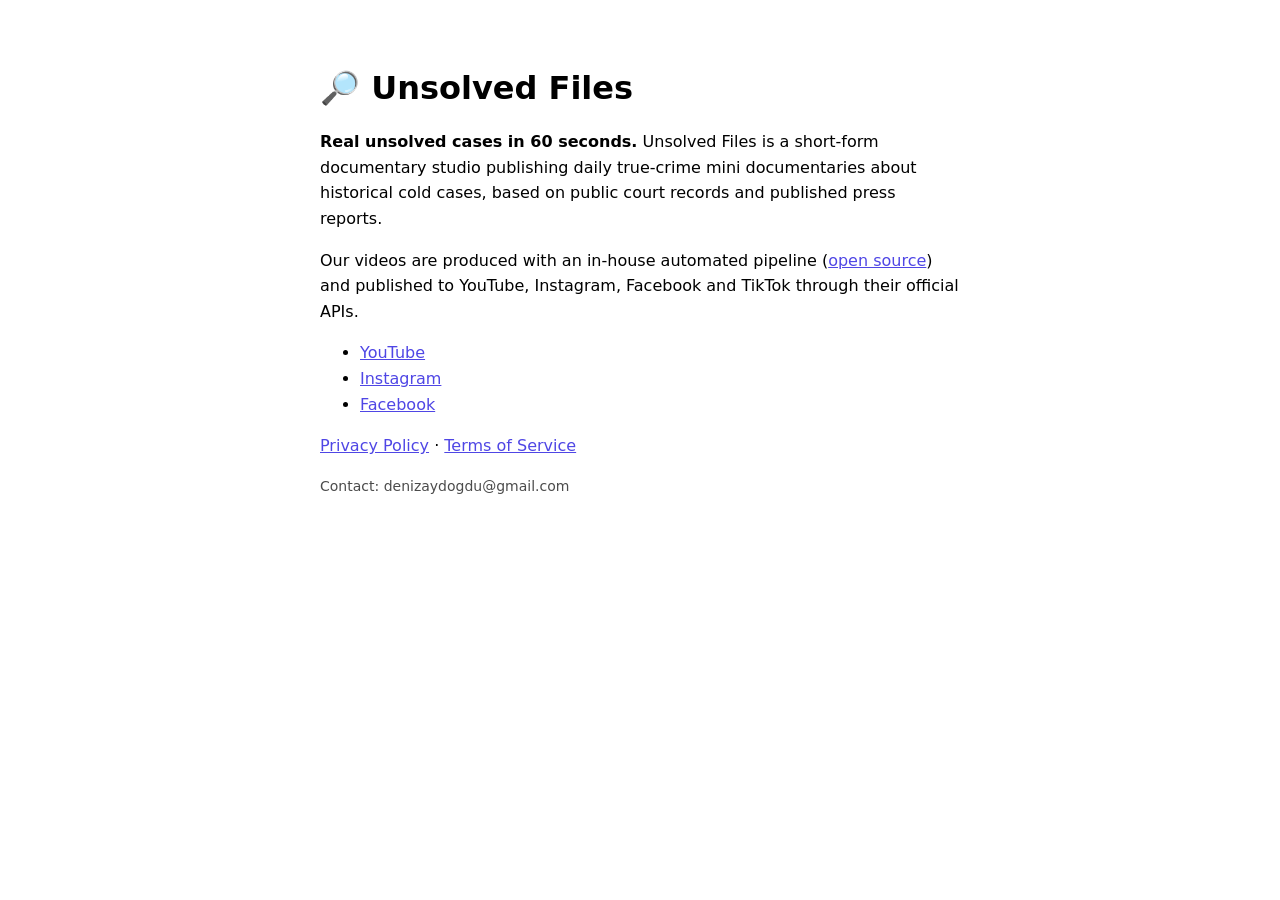
<file: index.html>
<!DOCTYPE html>
<html lang="en">
<head>
<meta charset="utf-8">
<meta name="viewport" content="width=device-width, initial-scale=1">
<title>Unsolved Files — Short-Form Documentary Studio</title>
<style>
  :root { color-scheme: light dark; }
  body { font-family: system-ui, sans-serif; max-width: 640px; margin: 0 auto;
         padding: 48px 24px; line-height: 1.6; }
  h1 { font-size: 32px; line-height: 1.2; }
  a { color: #4F46E5; }
  .muted { opacity: .7; font-size: 14px; }
</style>
</head>
<body>
<h1>🔎 Unsolved Files</h1>
<p><strong>Real unsolved cases in 60 seconds.</strong> Unsolved Files is a
short-form documentary studio publishing daily true-crime mini documentaries
about historical cold cases, based on public court records and published
press reports.</p>
<p>Our videos are produced with an in-house automated pipeline
(<a href="https://github.com/denizaydogdu/videoGenerator">open source</a>)
and published to YouTube, Instagram, Facebook and TikTok through their
official APIs.</p>
<ul>
  <li><a href="https://www.youtube.com/channel/UC8mtMbNusFMf1zI5bkK4y5Q">YouTube</a></li>
  <li><a href="https://www.instagram.com/unsolvedfiles007/">Instagram</a></li>
  <li><a href="https://www.facebook.com/unsolvedfiles007">Facebook</a></li>
</ul>
<p><a href="privacy.html">Privacy Policy</a> · <a href="terms.html">Terms of Service</a></p>
<p class="muted">Contact: denizaydogdu@gmail.com</p>
</body>
</html>
</file>
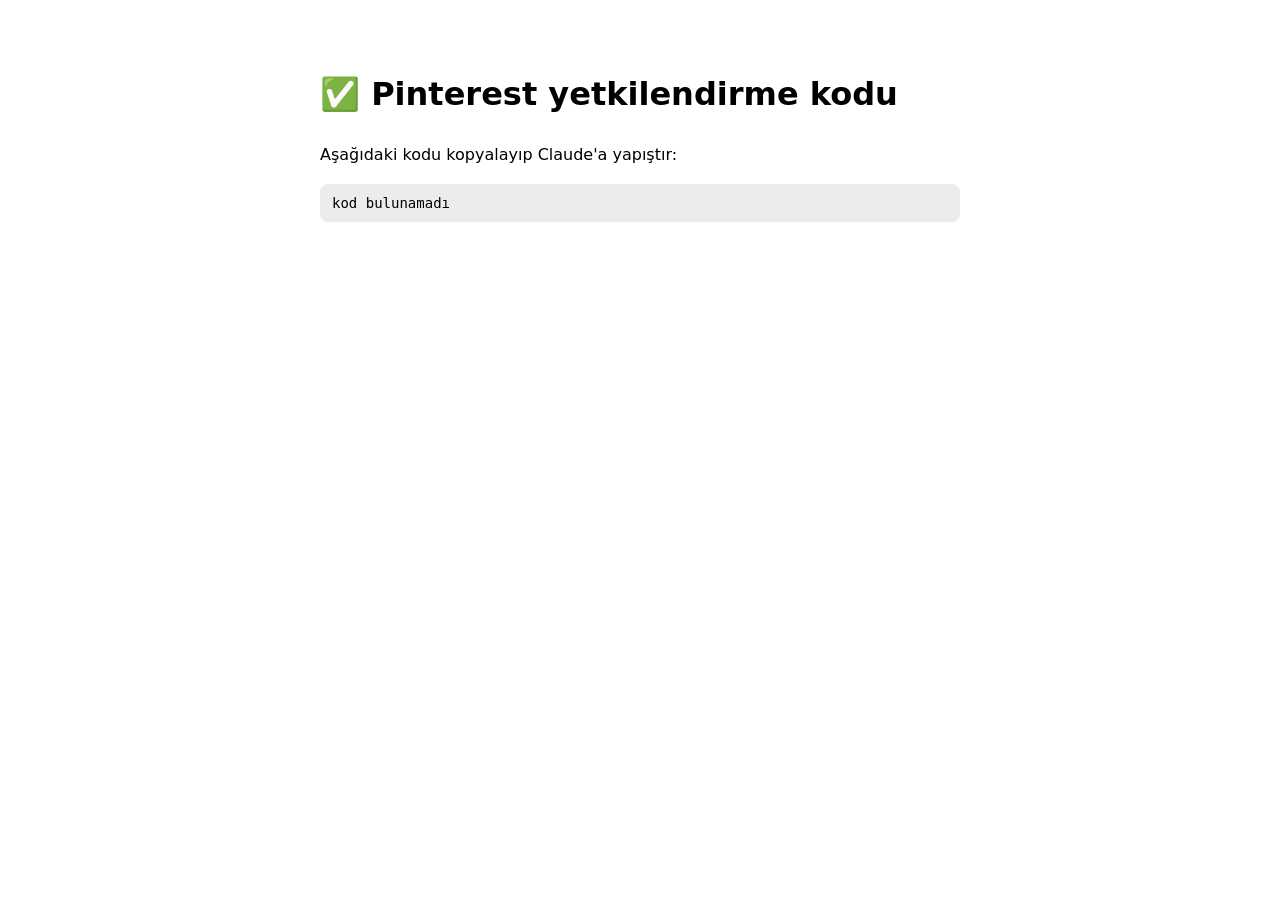
<file: pinterest-callback.html>
<!DOCTYPE html>
<html lang="en">
<head>
<meta charset="utf-8">
<meta name="viewport" content="width=device-width, initial-scale=1">
<title>Pinterest Authorization — Unsolved Files</title>
<style>
  :root { color-scheme: light dark; }
  body { font-family: system-ui, sans-serif; max-width: 640px; margin: 0 auto;
         padding: 48px 24px; line-height: 1.6; }
  code { background: rgba(127,127,127,.15); padding: 8px 12px; border-radius: 8px;
         display: block; word-break: break-all; font-size: 14px; margin: 16px 0; }
</style>
</head>
<body>
<h1>✅ Pinterest yetkilendirme kodu</h1>
<p>Aşağıdaki kodu kopyalayıp Claude'a yapıştır:</p>
<code id="code">(kod bekleniyor…)</code>
<script>
  const p = new URLSearchParams(location.search);
  document.getElementById("code").textContent =
    p.get("code") || p.get("error_description") || p.get("error") || "kod bulunamadı";
</script>
</body>
</html>
</file>
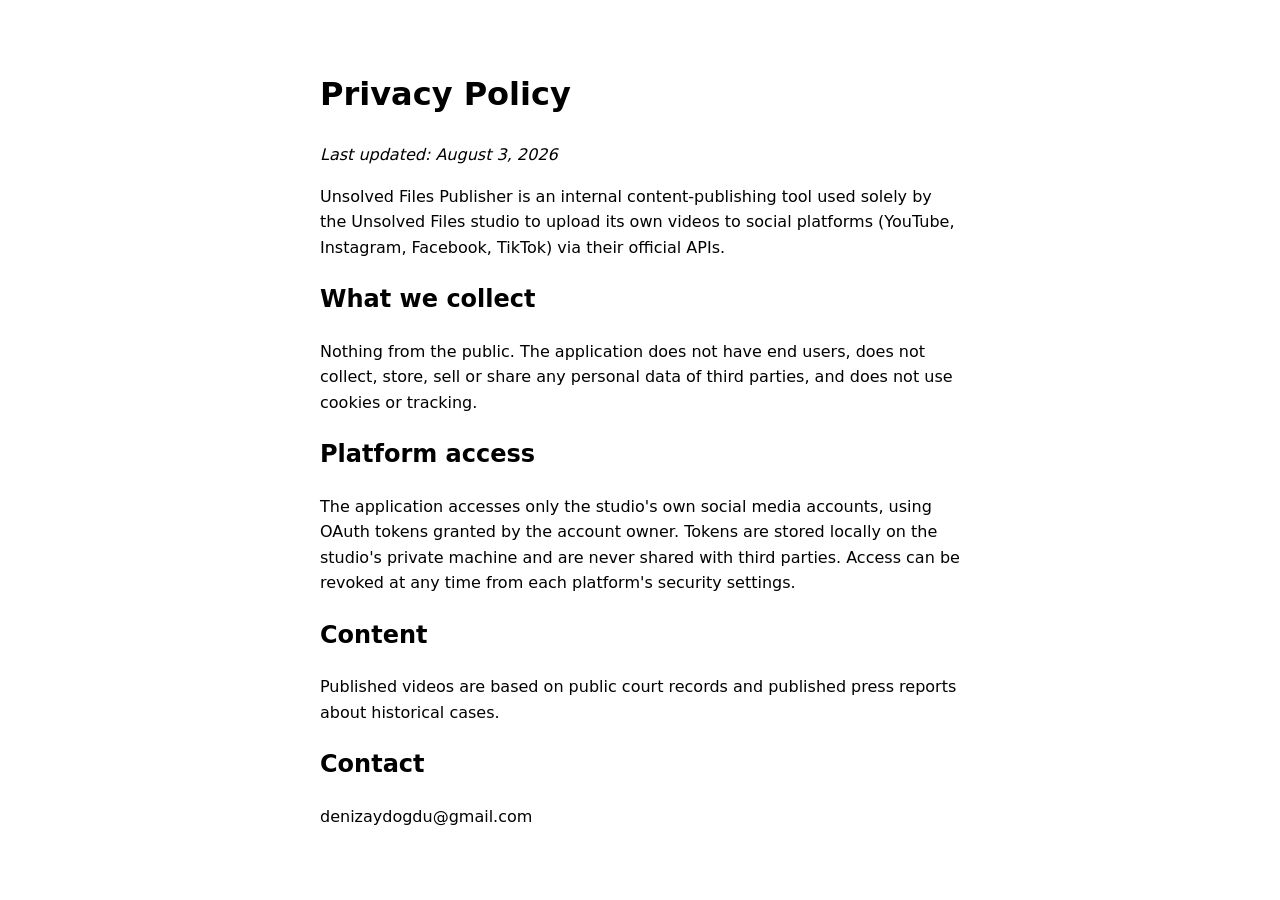
<file: privacy.html>
<!DOCTYPE html>
<html lang="en">
<head>
<meta charset="utf-8">
<meta name="viewport" content="width=device-width, initial-scale=1">
<title>Privacy Policy — Unsolved Files</title>
<style>
  :root { color-scheme: light dark; }
  body { font-family: system-ui, sans-serif; max-width: 640px; margin: 0 auto;
         padding: 48px 24px; line-height: 1.6; }
</style>
</head>
<body>
<h1>Privacy Policy</h1>
<p><em>Last updated: August 3, 2026</em></p>
<p>Unsolved Files Publisher is an internal content-publishing tool used
solely by the Unsolved Files studio to upload its own videos to social
platforms (YouTube, Instagram, Facebook, TikTok) via their official APIs.</p>
<h2>What we collect</h2>
<p>Nothing from the public. The application does not have end users, does
not collect, store, sell or share any personal data of third parties, and
does not use cookies or tracking.</p>
<h2>Platform access</h2>
<p>The application accesses only the studio's own social media accounts,
using OAuth tokens granted by the account owner. Tokens are stored locally
on the studio's private machine and are never shared with third parties.
Access can be revoked at any time from each platform's security settings.</p>
<h2>Content</h2>
<p>Published videos are based on public court records and published press
reports about historical cases.</p>
<h2>Contact</h2>
<p>denizaydogdu@gmail.com</p>
</body>
</html>
</file>
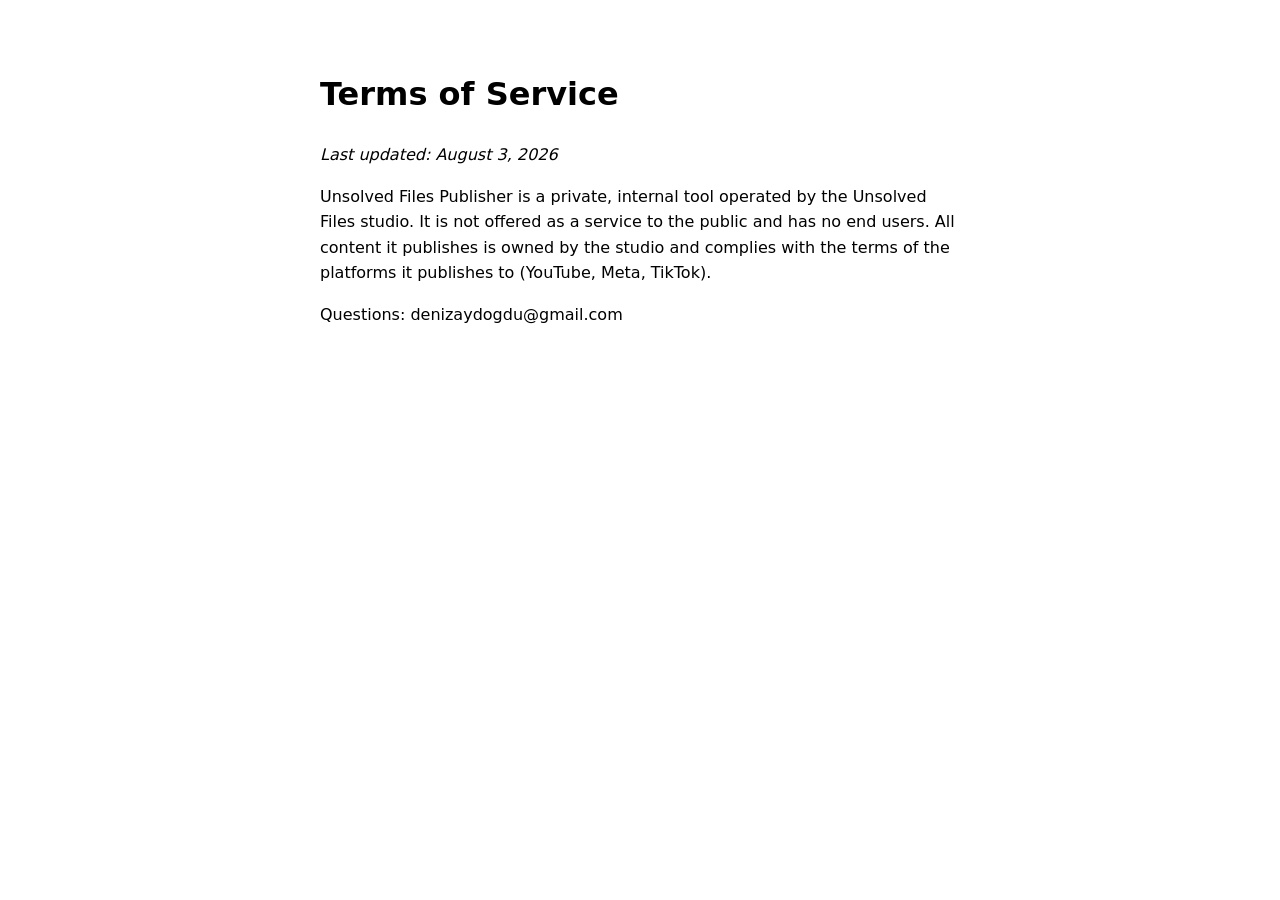
<file: terms.html>
<!DOCTYPE html>
<html lang="en">
<head>
<meta charset="utf-8">
<meta name="viewport" content="width=device-width, initial-scale=1">
<title>Terms of Service — Unsolved Files</title>
<style>
  :root { color-scheme: light dark; }
  body { font-family: system-ui, sans-serif; max-width: 640px; margin: 0 auto;
         padding: 48px 24px; line-height: 1.6; }
</style>
</head>
<body>
<h1>Terms of Service</h1>
<p><em>Last updated: August 3, 2026</em></p>
<p>Unsolved Files Publisher is a private, internal tool operated by the
Unsolved Files studio. It is not offered as a service to the public and has
no end users. All content it publishes is owned by the studio and complies
with the terms of the platforms it publishes to (YouTube, Meta, TikTok).</p>
<p>Questions: denizaydogdu@gmail.com</p>
</body>
</html>
</file>
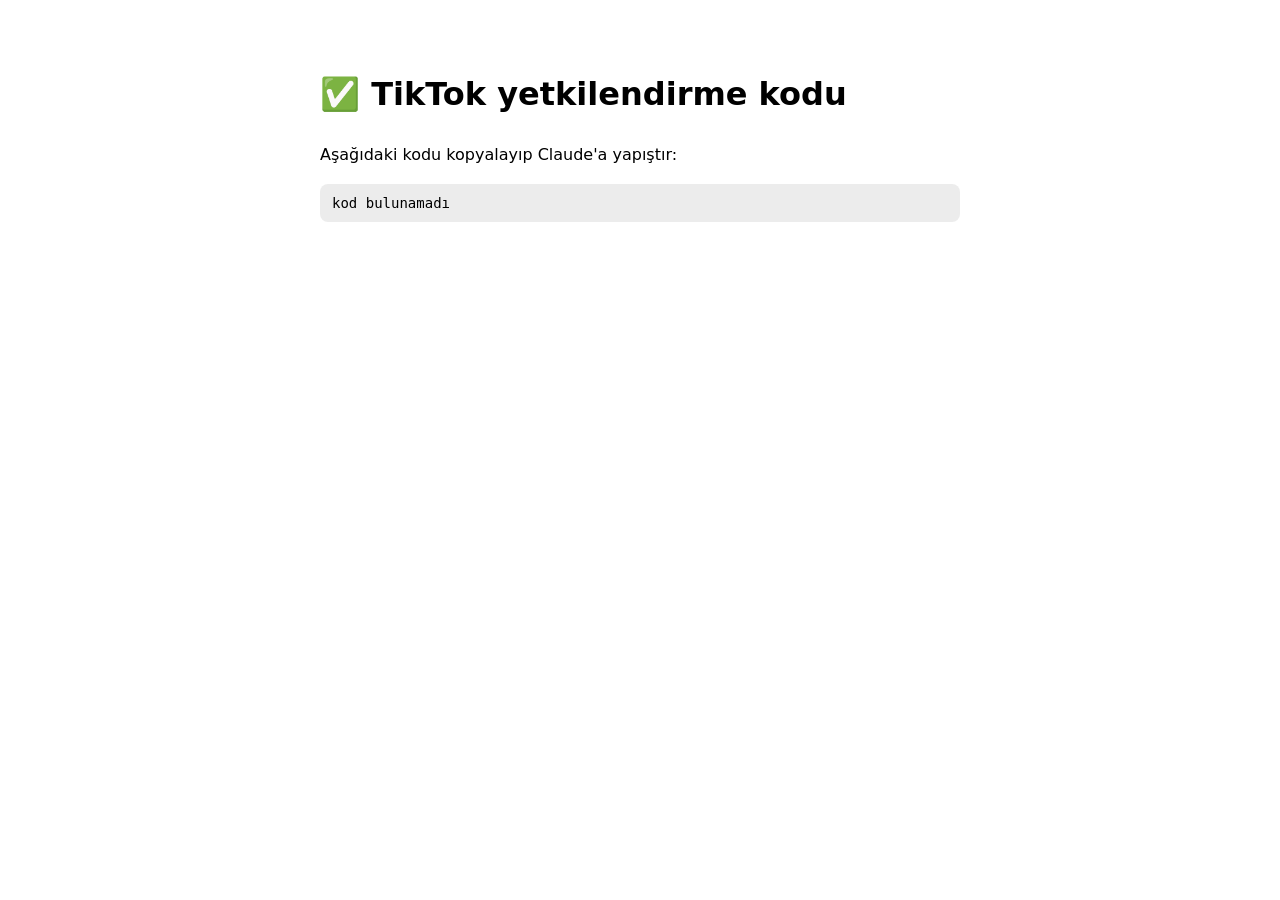
<file: tiktok-callback.html>
<!DOCTYPE html>
<html lang="en">
<head>
<meta charset="utf-8">
<meta name="viewport" content="width=device-width, initial-scale=1">
<title>TikTok Authorization — Unsolved Files</title>
<style>
  :root { color-scheme: light dark; }
  body { font-family: system-ui, sans-serif; max-width: 640px; margin: 0 auto;
         padding: 48px 24px; line-height: 1.6; }
  code { background: rgba(127,127,127,.15); padding: 8px 12px; border-radius: 8px;
         display: block; word-break: break-all; font-size: 14px; margin: 16px 0; }
</style>
</head>
<body>
<h1>✅ TikTok yetkilendirme kodu</h1>
<p>Aşağıdaki kodu kopyalayıp Claude'a yapıştır:</p>
<code id="code">(kod bekleniyor…)</code>
<script>
  const p = new URLSearchParams(location.search);
  document.getElementById("code").textContent =
    p.get("code") || p.get("error_description") || p.get("error") || "kod bulunamadı";
</script>
</body>
</html>
</file>
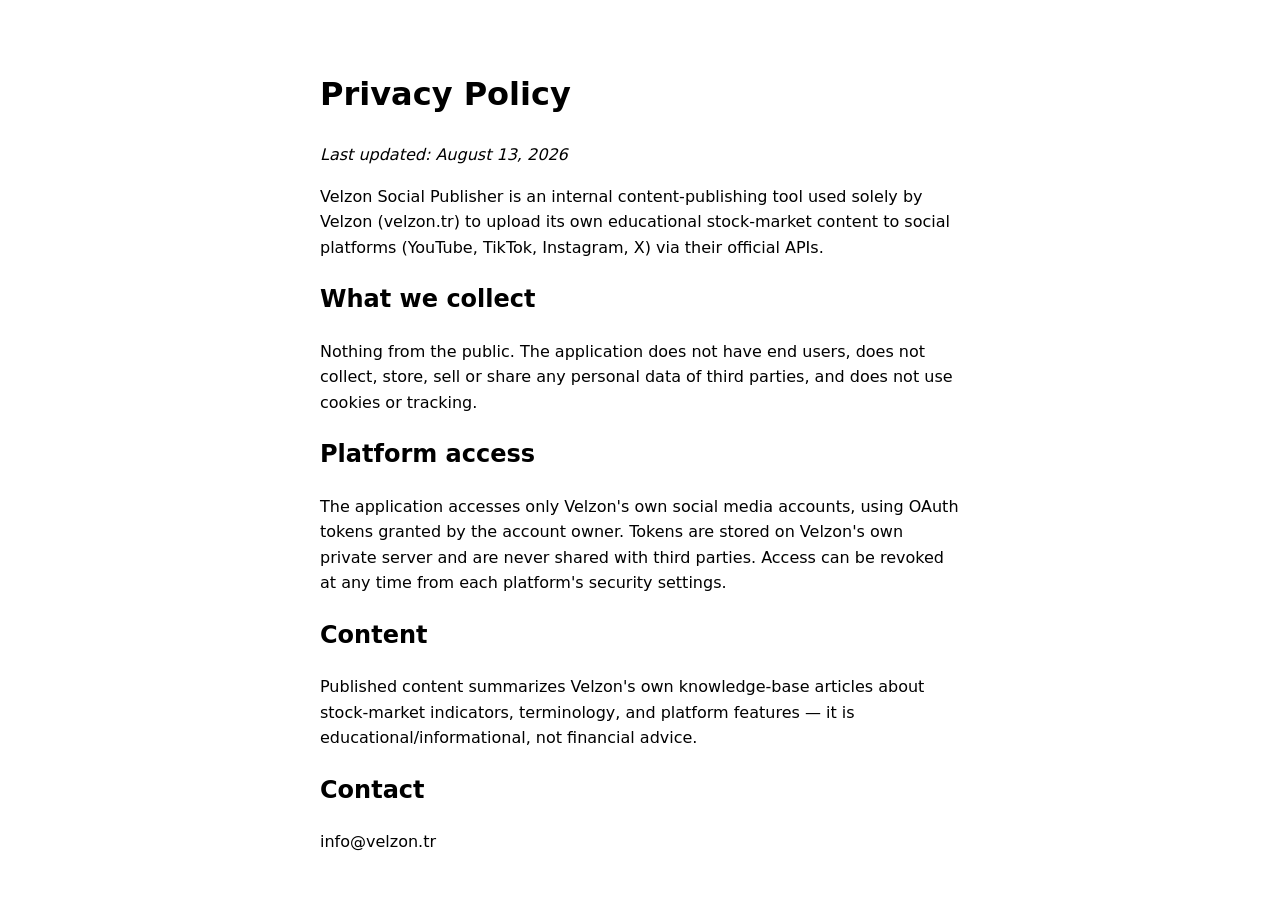
<file: velzon-privacy.html>
<!DOCTYPE html>
<html lang="en">
<head>
<meta charset="utf-8">
<meta name="viewport" content="width=device-width, initial-scale=1">
<title>Privacy Policy — Velzon Social Publisher</title>
<style>
  :root { color-scheme: light dark; }
  body { font-family: system-ui, sans-serif; max-width: 640px; margin: 0 auto;
         padding: 48px 24px; line-height: 1.6; }
</style>
</head>
<body>
<h1>Privacy Policy</h1>
<p><em>Last updated: August 13, 2026</em></p>
<p>Velzon Social Publisher is an internal content-publishing tool used
solely by Velzon (velzon.tr) to upload its own educational stock-market
content to social platforms (YouTube, TikTok, Instagram, X) via their
official APIs.</p>
<h2>What we collect</h2>
<p>Nothing from the public. The application does not have end users, does
not collect, store, sell or share any personal data of third parties, and
does not use cookies or tracking.</p>
<h2>Platform access</h2>
<p>The application accesses only Velzon's own social media accounts, using
OAuth tokens granted by the account owner. Tokens are stored on Velzon's
own private server and are never shared with third parties. Access can be
revoked at any time from each platform's security settings.</p>
<h2>Content</h2>
<p>Published content summarizes Velzon's own knowledge-base articles about
stock-market indicators, terminology, and platform features — it is
educational/informational, not financial advice.</p>
<h2>Contact</h2>
<p>info@velzon.tr</p>
</body>
</html>
</file>
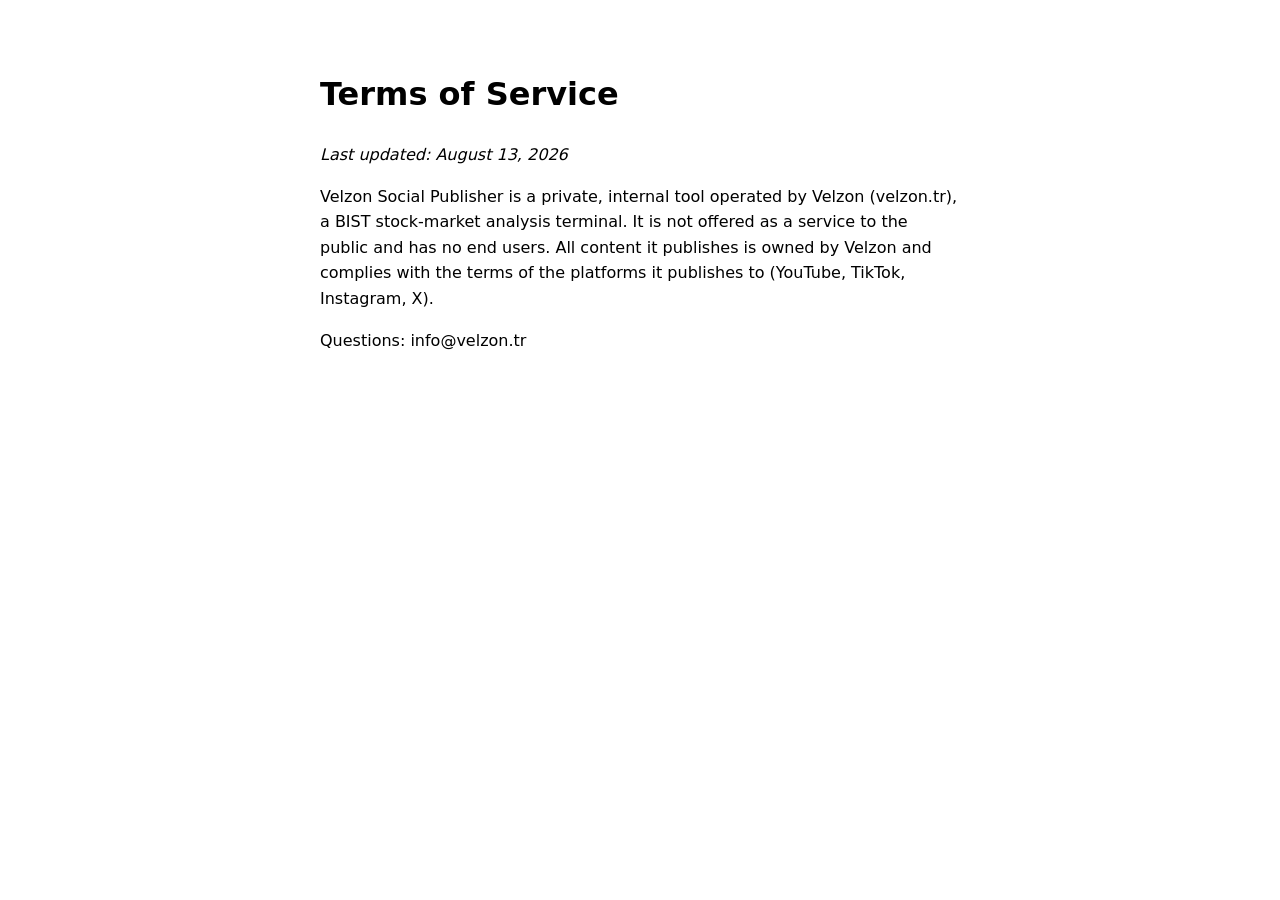
<file: velzon-terms.html>
<!DOCTYPE html>
<html lang="en">
<head>
<meta charset="utf-8">
<meta name="viewport" content="width=device-width, initial-scale=1">
<title>Terms of Service — Velzon Social Publisher</title>
<style>
  :root { color-scheme: light dark; }
  body { font-family: system-ui, sans-serif; max-width: 640px; margin: 0 auto;
         padding: 48px 24px; line-height: 1.6; }
</style>
</head>
<body>
<h1>Terms of Service</h1>
<p><em>Last updated: August 13, 2026</em></p>
<p>Velzon Social Publisher is a private, internal tool operated by Velzon
(velzon.tr), a BIST stock-market analysis terminal. It is not offered as a
service to the public and has no end users. All content it publishes is
owned by Velzon and complies with the terms of the platforms it publishes
to (YouTube, TikTok, Instagram, X).</p>
<p>Questions: info@velzon.tr</p>
</body>
</html>
</file>
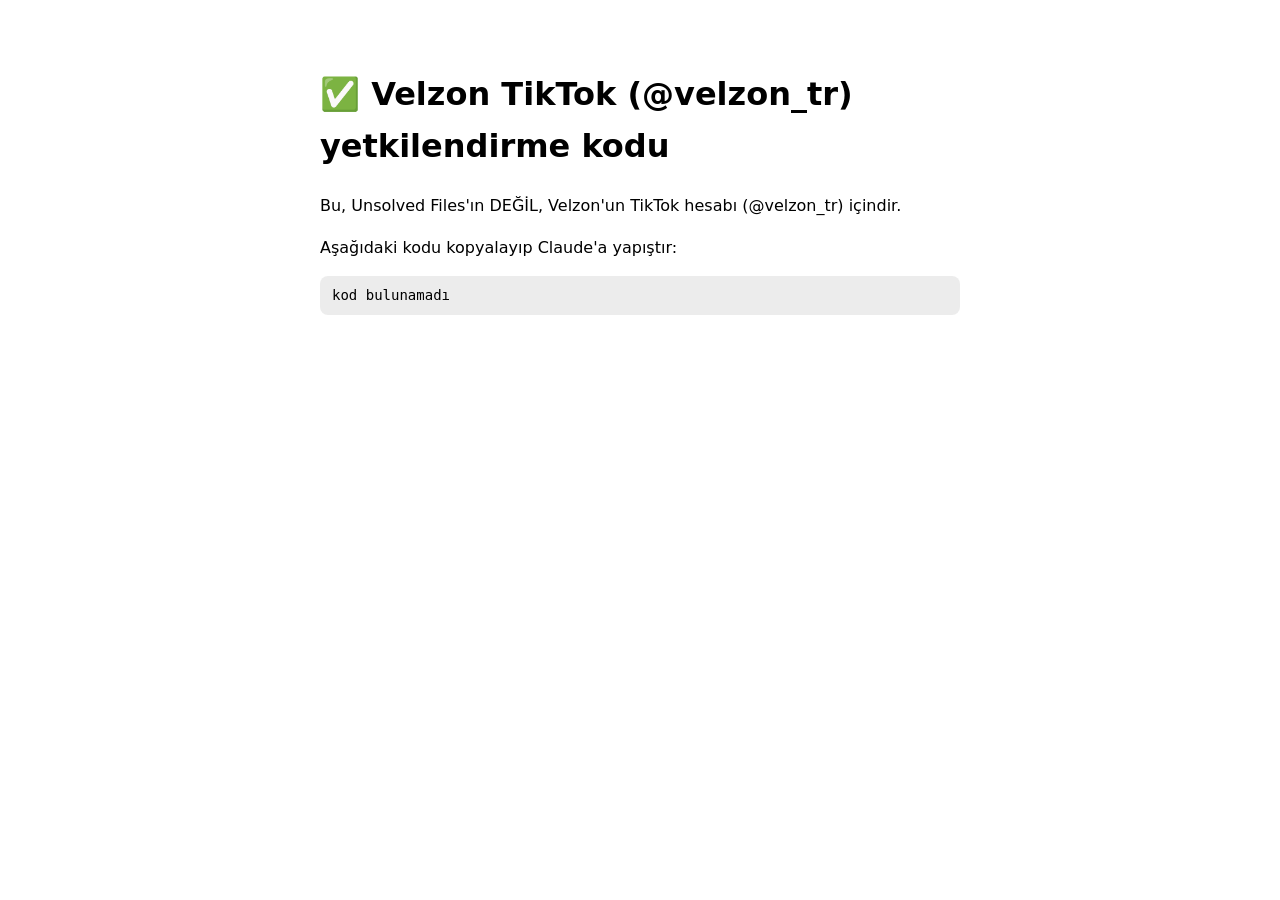
<file: velzon-tiktok-callback.html>
<!DOCTYPE html>
<html lang="tr">
<head>
<meta charset="utf-8">
<meta name="viewport" content="width=device-width, initial-scale=1">
<title>TikTok Authorization — Velzon (@velzon_tr)</title>
<style>
  :root { color-scheme: light dark; }
  body { font-family: system-ui, sans-serif; max-width: 640px; margin: 0 auto;
         padding: 48px 24px; line-height: 1.6; }
  code { background: rgba(127,127,127,.15); padding: 8px 12px; border-radius: 8px;
         display: block; word-break: break-all; font-size: 14px; margin: 16px 0; }
</style>
</head>
<body>
<h1>✅ Velzon TikTok (@velzon_tr) yetkilendirme kodu</h1>
<p>Bu, Unsolved Files'ın DEĞİL, Velzon'un TikTok hesabı (@velzon_tr) içindir.</p>
<p>Aşağıdaki kodu kopyalayıp Claude'a yapıştır:</p>
<code id="code">(kod bekleniyor…)</code>
<script>
  const p = new URLSearchParams(location.search);
  document.getElementById("code").textContent =
    p.get("code") || p.get("error_description") || p.get("error") || "kod bulunamadı";
</script>
</body>
</html>
</file>
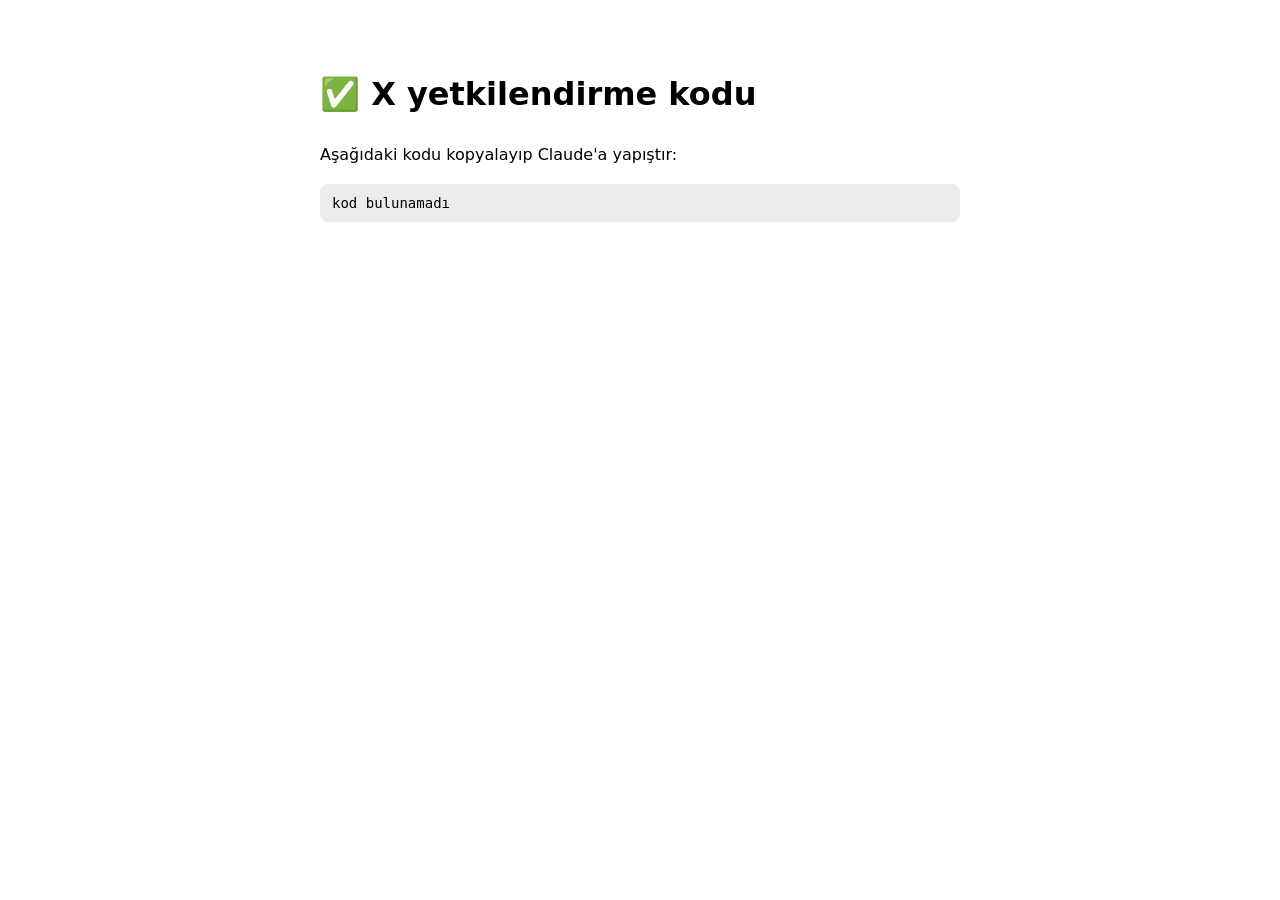
<file: x-callback.html>
<!DOCTYPE html>
<html lang="en">
<head>
<meta charset="utf-8">
<meta name="viewport" content="width=device-width, initial-scale=1">
<title>X (Twitter) Authorization — Velzon</title>
<style>
  :root { color-scheme: light dark; }
  body { font-family: system-ui, sans-serif; max-width: 640px; margin: 0 auto;
         padding: 48px 24px; line-height: 1.6; }
  code { background: rgba(127,127,127,.15); padding: 8px 12px; border-radius: 8px;
         display: block; word-break: break-all; font-size: 14px; margin: 16px 0; }
</style>
</head>
<body>
<h1>✅ X yetkilendirme kodu</h1>
<p>Aşağıdaki kodu kopyalayıp Claude'a yapıştır:</p>
<code id="code">(kod bekleniyor…)</code>
<script>
  const p = new URLSearchParams(location.search);
  document.getElementById("code").textContent =
    p.get("code") || p.get("error_description") || p.get("error") || "kod bulunamadı";
</script>
</body>
</html>
</file>
